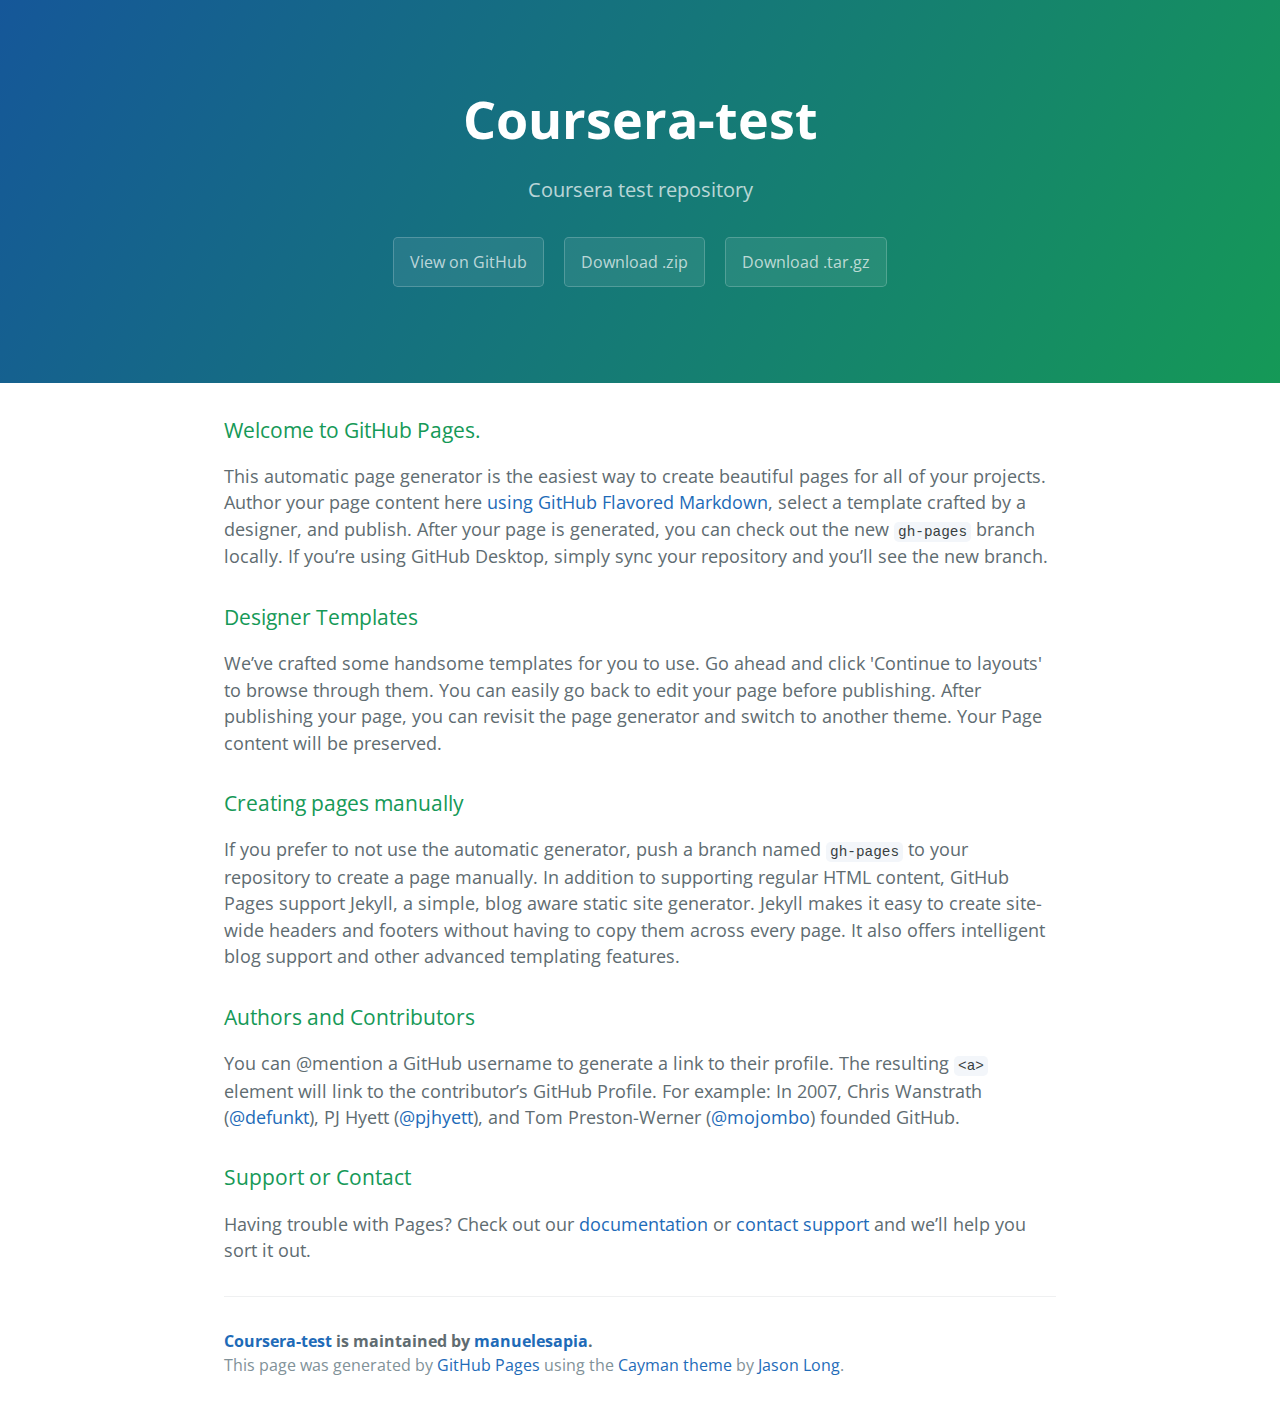
<file: index.html>
<!DOCTYPE html>
<html lang="en-us">
  <head>
    <meta charset="UTF-8">
    <title>Coursera-test by manuelesapia</title>
    <meta name="viewport" content="width=device-width, initial-scale=1">
    <link rel="stylesheet" type="text/css" href="stylesheets/normalize.css" media="screen">
    <link href='https://fonts.googleapis.com/css?family=Open+Sans:400,700' rel='stylesheet' type='text/css'>
    <link rel="stylesheet" type="text/css" href="stylesheets/stylesheet.css" media="screen">
    <link rel="stylesheet" type="text/css" href="stylesheets/github-light.css" media="screen">
  </head>
  <body>
    <section class="page-header">
      <h1 class="project-name">Coursera-test</h1>
      <h2 class="project-tagline">Coursera test repository</h2>
      <a href="https://github.com/manuelesapia/coursera-test" class="btn">View on GitHub</a>
      <a href="https://github.com/manuelesapia/coursera-test/zipball/master" class="btn">Download .zip</a>
      <a href="https://github.com/manuelesapia/coursera-test/tarball/master" class="btn">Download .tar.gz</a>
    </section>

    <section class="main-content">
      <h3>
<a id="welcome-to-github-pages" class="anchor" href="#welcome-to-github-pages" aria-hidden="true"><span aria-hidden="true" class="octicon octicon-link"></span></a>Welcome to GitHub Pages.</h3>
<p>This automatic page generator is the easiest way to create beautiful pages for all of your projects. Author your page content here <a href="https://guides.github.com/features/mastering-markdown/">using GitHub Flavored Markdown</a>, select a template crafted by a designer, and publish. After your page is generated, you can check out the new <code>gh-pages</code> branch locally. If you’re using GitHub Desktop, simply sync your repository and you’ll see the new branch.</p>
<h3>
<a id="designer-templates" class="anchor" href="#designer-templates" aria-hidden="true"><span aria-hidden="true" class="octicon octicon-link"></span></a>Designer Templates</h3>
<p>We’ve crafted some handsome templates for you to use. Go ahead and click 'Continue to layouts' to browse through them. You can easily go back to edit your page before publishing. After publishing your page, you can revisit the page generator and switch to another theme. Your Page content will be preserved.</p>
<h3>
<a id="creating-pages-manually" class="anchor" href="#creating-pages-manually" aria-hidden="true"><span aria-hidden="true" class="octicon octicon-link"></span></a>Creating pages manually</h3>
<p>If you prefer to not use the automatic generator, push a branch named <code>gh-pages</code> to your repository to create a page manually. In addition to supporting regular HTML content, GitHub Pages support Jekyll, a simple, blog aware static site generator. Jekyll makes it easy to create site-wide headers and footers without having to copy them across every page. It also offers intelligent blog support and other advanced templating features.</p>
<h3>
<a id="authors-and-contributors" class="anchor" href="#authors-and-contributors" aria-hidden="true"><span aria-hidden="true" class="octicon octicon-link"></span></a>Authors and Contributors</h3>
<p>You can @mention a GitHub username to generate a link to their profile. The resulting <code>&lt;a&gt;</code> element will link to the contributor’s GitHub Profile. For example: In 2007, Chris Wanstrath (<a class="user-mention" data-hovercard-type="user" data-hovercard-url="/users/defunkt/hovercard" data-octo-click="hovercard-link-click" data-octo-dimensions="link_type:self" href="https://github.com/defunkt">@defunkt</a>), PJ Hyett (<a class="user-mention" data-hovercard-type="user" data-hovercard-url="/users/pjhyett/hovercard" data-octo-click="hovercard-link-click" data-octo-dimensions="link_type:self" href="https://github.com/pjhyett">@pjhyett</a>), and Tom Preston-Werner (<a class="user-mention" data-hovercard-type="user" data-hovercard-url="/users/mojombo/hovercard" data-octo-click="hovercard-link-click" data-octo-dimensions="link_type:self" href="https://github.com/mojombo">@mojombo</a>) founded GitHub.</p>
<h3>
<a id="support-or-contact" class="anchor" href="#support-or-contact" aria-hidden="true"><span aria-hidden="true" class="octicon octicon-link"></span></a>Support or Contact</h3>
<p>Having trouble with Pages? Check out our <a href="https://help.github.com/pages">documentation</a> or <a href="https://github.com/contact">contact support</a> and we’ll help you sort it out.</p>

      <footer class="site-footer">
        <span class="site-footer-owner"><a href="https://github.com/manuelesapia/coursera-test">Coursera-test</a> is maintained by <a href="https://github.com/manuelesapia">manuelesapia</a>.</span>

        <span class="site-footer-credits">This page was generated by <a href="https://pages.github.com">GitHub Pages</a> using the <a href="https://github.com/jasonlong/cayman-theme">Cayman theme</a> by <a href="https://twitter.com/jasonlong">Jason Long</a>.</span>
      </footer>

    </section>

  
  </body>
</html>
</file>
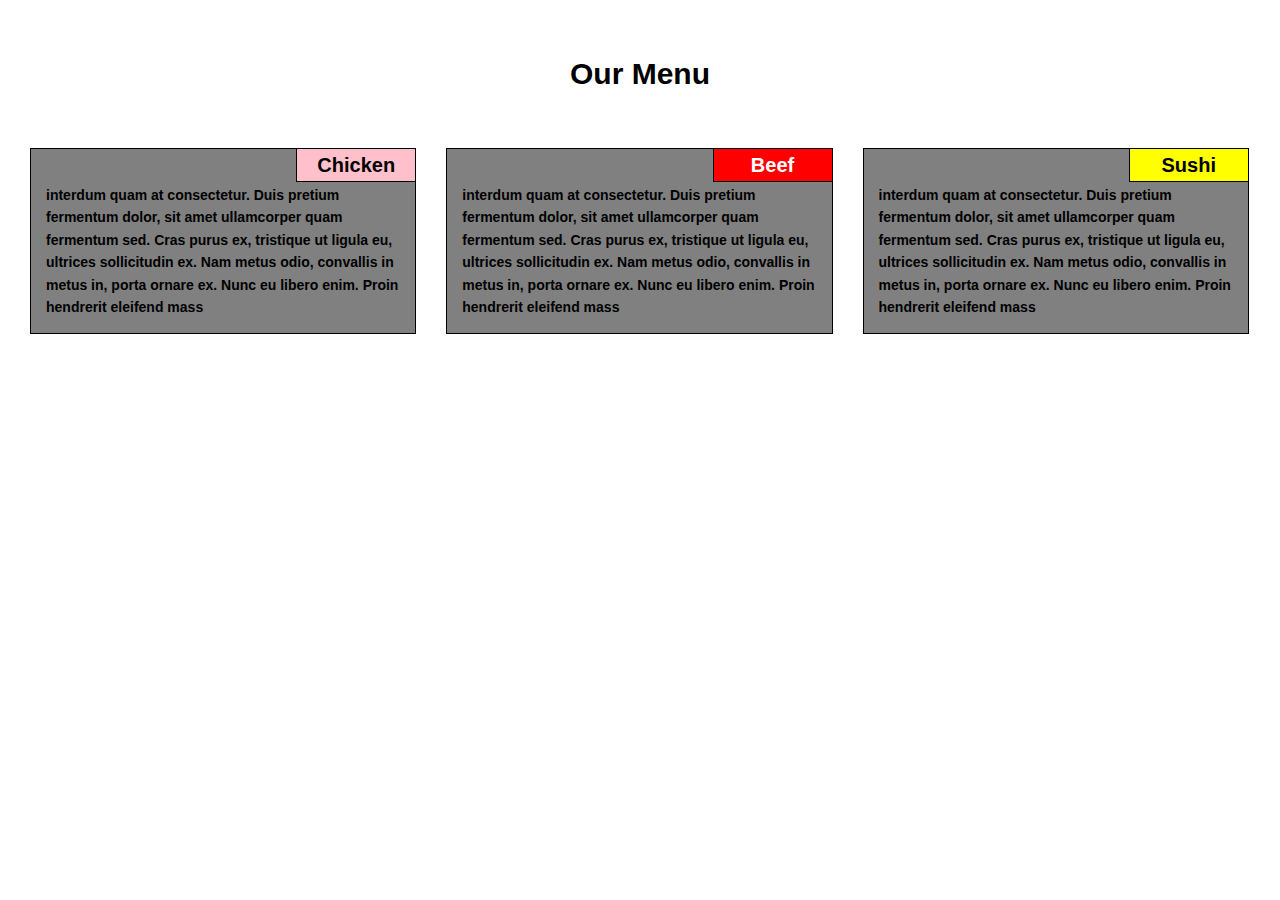
<file: module2-solution/index.html>
<!DOCTYPE html>
<html lang="en">
  <head>
    <meta charset="UTF-8" />
    <meta http-equiv="X-UA-Compatible" content="IE=edge" />
    <meta name="viewport" content="width=device-width, initial-scale=1.0" />
    <title>Home | Our Menu</title>
    <link rel="stylesheet" href="css/style.css" />
  </head>

  <body>
    <h1>Our Menu</h1>

    <div class="container">
      <div class="row">
        <div class="col-md-4 col-sm-6">
          <h2 class="chicken">Chicken</h2>
          <div class="inner">
            <p>
              interdum quam at consectetur. Duis pretium fermentum dolor, sit
              amet ullamcorper quam fermentum sed. Cras purus ex, tristique ut
              ligula eu, ultrices sollicitudin ex. Nam metus odio, convallis in
              metus in, porta ornare ex. Nunc eu libero enim. Proin hendrerit
              eleifend mass
            </p>
          </div>
        </div>
        <div class="col-md-4 col-sm-6">
          <h2 class="beef">Beef</h2>
          <div class="inner">
            <p>
              interdum quam at consectetur. Duis pretium fermentum dolor, sit
              amet ullamcorper quam fermentum sed. Cras purus ex, tristique ut
              ligula eu, ultrices sollicitudin ex. Nam metus odio, convallis in
              metus in, porta ornare ex. Nunc eu libero enim. Proin hendrerit
              eleifend mass
            </p>
          </div>
        </div>
        <div class="col-md-4">
          <h2 class="sushi">Sushi</h2>
          <div class="inner">
            <p>
              interdum quam at consectetur. Duis pretium fermentum dolor, sit
              amet ullamcorper quam fermentum sed. Cras purus ex, tristique ut
              ligula eu, ultrices sollicitudin ex. Nam metus odio, convallis in
              metus in, porta ornare ex. Nunc eu libero enim. Proin hendrerit
              eleifend mass
            </p>
          </div>
        </div>
      </div>
    </div>
  </body>
</html>
</file>
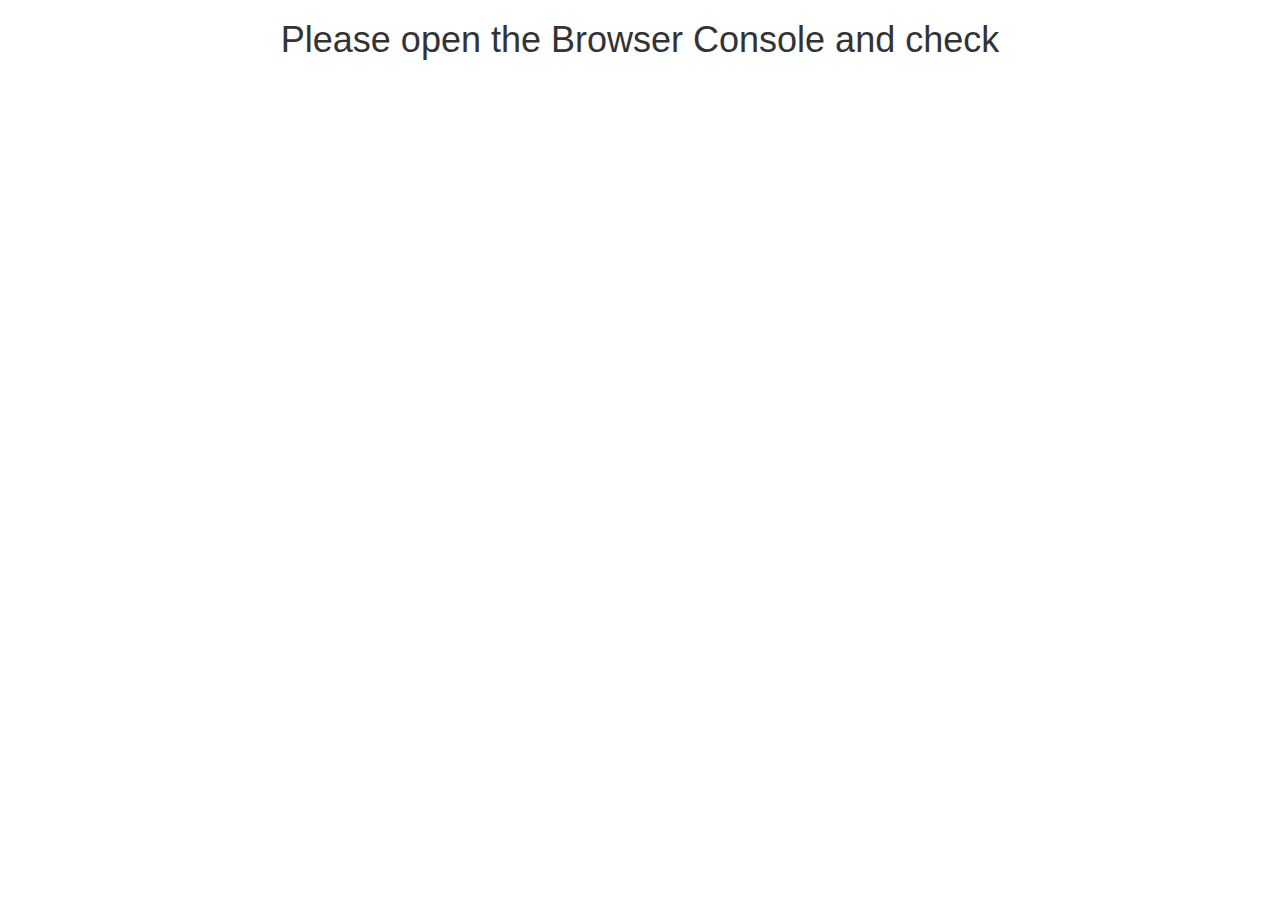
<file: module4-solution/index.html>
<!DOCTYPE html>
<html lang="en">

<head>
  <meta charset="utf-8" />
  <meta http-equiv="X-UA-Compatible" content="IE=edge" />
  <meta name="viewport" content="width=device-width, initial-scale=1" />
  <title>Home | Please open the Browser Console and check</title>
  <link rel="stylesheet" href="css/style.css" />

  <link rel="stylesheet" href="css/bootstrap.min.css" />
</head>

<body>
  <h1 class="text-center">Please open the Browser Console and check</h1>
  <!-- jQuery (Bootstrap JS plugins depend on it) -->
  <script src="js/jquery-1.11.3.min.js"></script>
  <script src="js/bootstrap.min.js"></script>
  <script src="js/SpeakHello.js"></script>
  <script src="js/SpeakGoodBye.js"></script>
  <script src="js/script.js"></script>
</body>

</html>
</file>
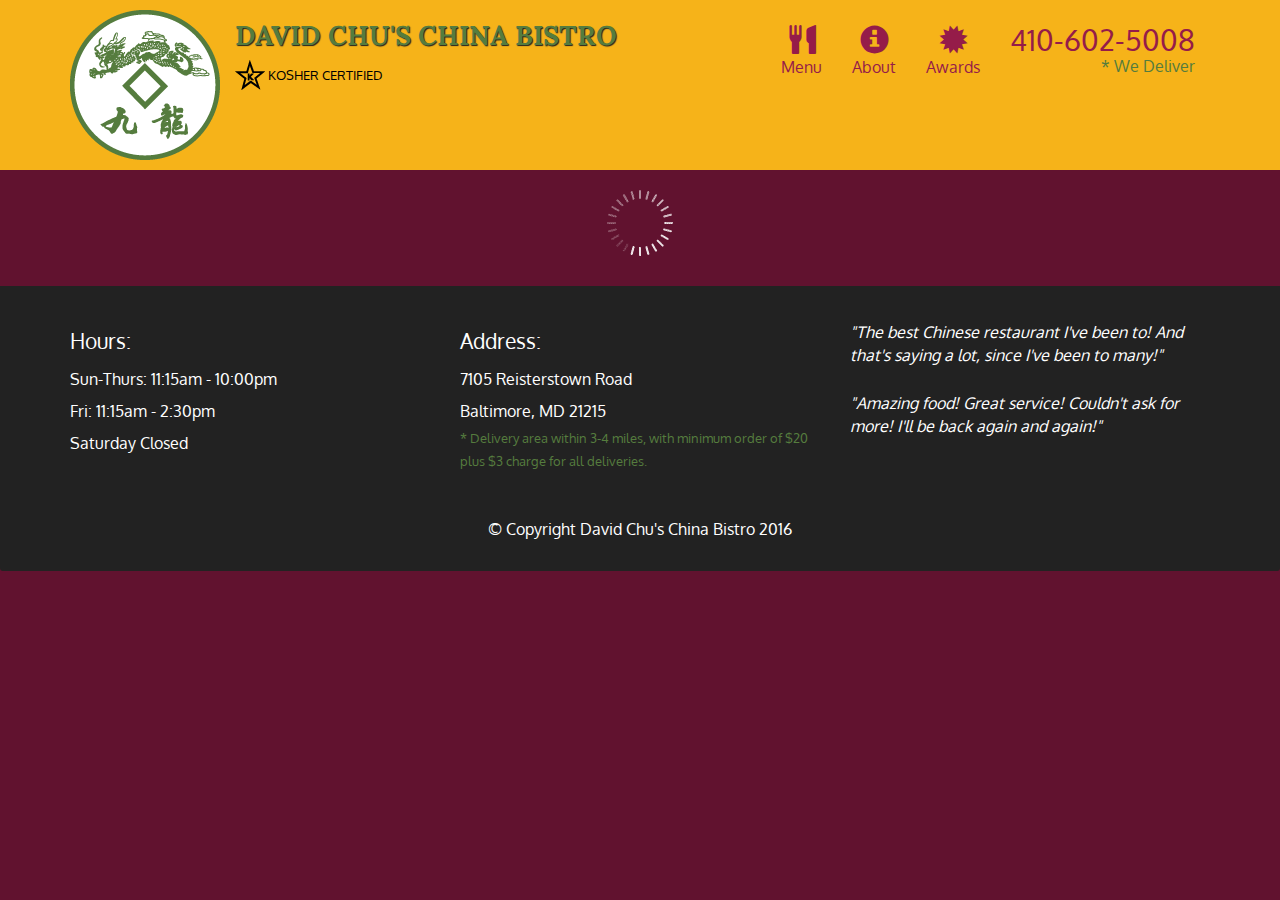
<file: module5-solution/index.html>
<!doctype html>
<html lang="en">
  <head>
    <meta charset="utf-8">
    <meta http-equiv="X-UA-Compatible" content="IE=edge">
    <meta name="viewport" content="width=device-width, initial-scale=1">
    <title>David Chu's China Bistro</title>
    <link rel="stylesheet" href="css/bootstrap.min.css">
    <link rel="stylesheet" href="css/styles.css">
    <link href='https://fonts.googleapis.com/css?family=Oxygen:400,300,700' rel='stylesheet' type='text/css'>
    <link href='https://fonts.googleapis.com/css?family=Lora' rel='stylesheet' type='text/css'>
  </head>
<body>
  <header>
    <nav id="header-nav" class="navbar navbar-default">
      <div class="container">
        <div class="navbar-header">
          <a href="index.html" class="pull-left visible-md visible-lg">
            <div id="logo-img" alt="Logo image"></div>
          </a>

          <div class="navbar-brand">
            <a href="index.html"><h1>David Chu's China Bistro</h1></a>
            <p>
              <img src="images/star-k-logo.png" alt="Kosher certification">
              <span>Kosher Certified</span>
            </p>
          </div>

          <button id="navbarToggle" type="button" class="navbar-toggle collapsed" data-toggle="collapse" data-target="#collapsable-nav" aria-expanded="false">
            <span class="sr-only">Toggle navigation</span>
            <span class="icon-bar"></span>
            <span class="icon-bar"></span>
            <span class="icon-bar"></span>
          </button>
        </div>
        
        <div id="collapsable-nav" class="collapse navbar-collapse">
           <ul id="nav-list" class="nav navbar-nav navbar-right">
            <li id="navHomeButton" class="visible-xs active">
              <a href="index.html">
                <span class="glyphicon glyphicon-home"></span> Home</a>
            </li>
            <li id="navMenuButton">
              <a href="#" onclick="$dc.loadMenuCategories();">
                <span class="glyphicon glyphicon-cutlery"></span><br class="hidden-xs"> Menu</a>
            </li>
            <li>
              <a href="#">
                <span class="glyphicon glyphicon-info-sign"></span><br class="hidden-xs"> About</a>
            </li>
            <li>
              <a href="#">
                <span class="glyphicon glyphicon-certificate"></span><br class="hidden-xs"> Awards</a>
            </li>
            <li id="phone" class="hidden-xs">
              <a href="tel:410-602-5008">
                <span>410-602-5008</span></a><div>* We Deliver</div>
            </li>
          </ul><!-- #nav-list -->
        </div><!-- .collapse .navbar-collapse -->
      </div><!-- .container -->
    </nav><!-- #header-nav -->
  </header>

  <div id="call-btn" class="visible-xs">
    <a class="btn" href="tel:410-602-5008">
    <span class="glyphicon glyphicon-earphone"></span>
    410-602-5008
    </a>
  </div>
  <div id="xs-deliver" class="text-center visible-xs">* We Deliver</div>

  <div id="main-content" class="container"></div>

  <footer class="panel-footer">
    <div class="container">
      <div class="row">
        <section id="hours" class="col-sm-4">
          <span>Hours:</span><br>
          Sun-Thurs: 11:15am - 10:00pm<br>
          Fri: 11:15am - 2:30pm<br>
          Saturday Closed
          <hr class="visible-xs">
        </section>
        <section id="address" class="col-sm-4">
          <span>Address:</span><br>
          7105 Reisterstown Road<br>
          Baltimore, MD 21215
          <p>* Delivery area within 3-4 miles, with minimum order of $20 plus $3 charge for all deliveries.</p>
          <hr class="visible-xs">
        </section>
        <section id="testimonials" class="col-sm-4">
          <p>"The best Chinese restaurant I've been to! And that's saying a lot, since I've been to many!"</p>
          <p>"Amazing food! Great service! Couldn't ask for more! I'll be back again and again!"</p>
        </section>
      </div>
      <div class="text-center">&copy; Copyright David Chu's China Bistro 2016</div>
    </div>
  </footer>

  <!-- jQuery (Bootstrap JS plugins depend on it) -->
  <script src="js/jquery-2.1.4.min.js"></script>
  <script src="js/bootstrap.min.js"></script>
  <script src="js/ajax-utils.js"></script>
  <script src="js/script.js"></script>
</body>
</html>
</file>
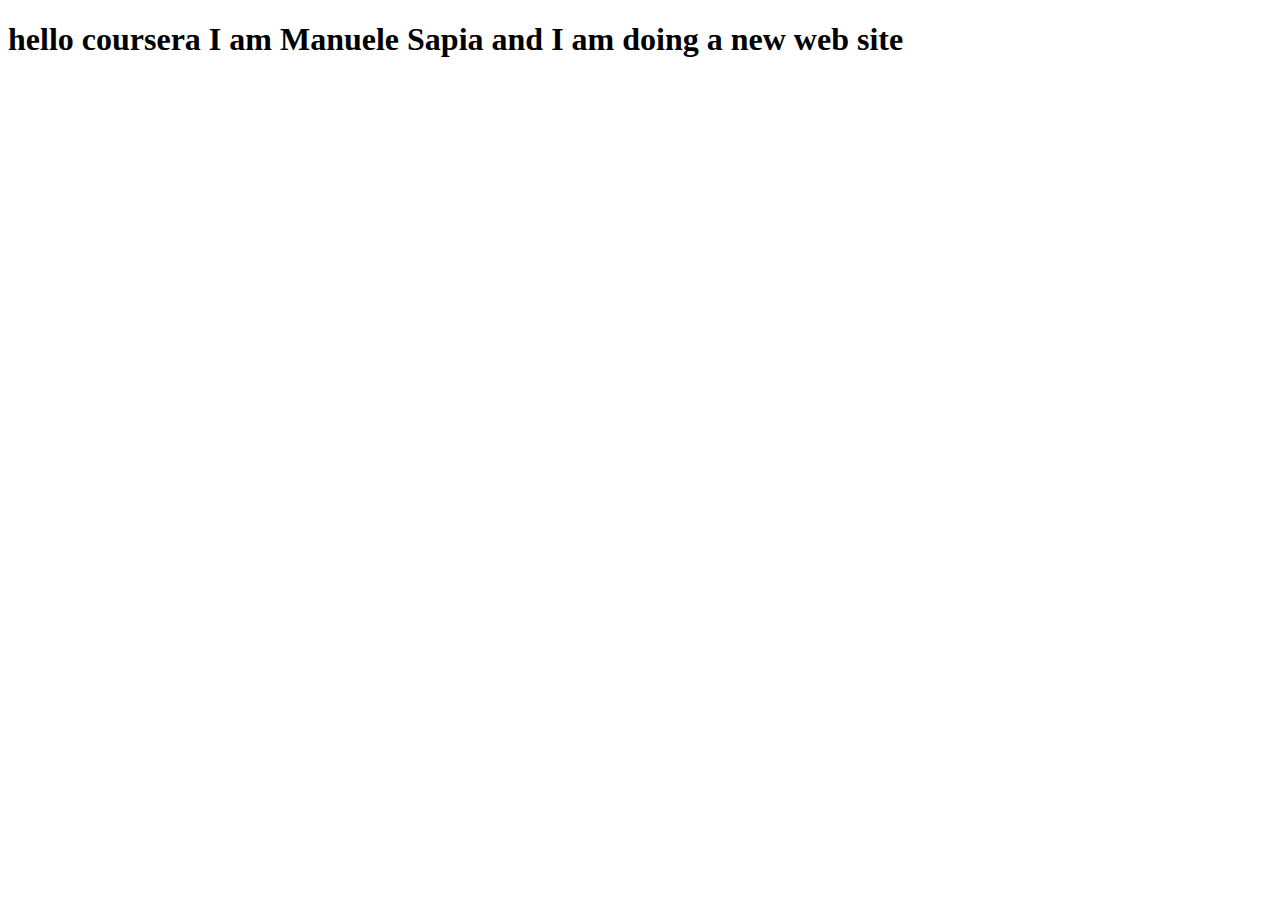
<file: site/index.html>
<!DOCTYPE html>
<html lang="en">

<head>
    <meta charset="UTF-8">
    <meta name="viewport" content="width=device-width, initial-scale=1.0">
    <title>hello coursera</title>
</head>

<body>
    <h1>hello coursera I am Manuele Sapia and I am doing a new web site</h1>
</body>

</html>
</file>
<file: stylesheets/stylesheet.css>
* {
  box-sizing: border-box; }

body {
  padding: 0;
  margin: 0;
  font-family: "Open Sans", "Helvetica Neue", Helvetica, Arial, sans-serif;
  font-size: 16px;
  line-height: 1.5;
  color: #606c71; }

a {
  color: #1e6bb8;
  text-decoration: none; }
  a:hover {
    text-decoration: underline; }

.btn {
  display: inline-block;
  margin-bottom: 1rem;
  color: rgba(255, 255, 255, 0.7);
  background-color: rgba(255, 255, 255, 0.08);
  border-color: rgba(255, 255, 255, 0.2);
  border-style: solid;
  border-width: 1px;
  border-radius: 0.3rem;
  transition: color 0.2s, background-color 0.2s, border-color 0.2s; }
  .btn + .btn {
    margin-left: 1rem; }

.btn:hover {
  color: rgba(255, 255, 255, 0.8);
  text-decoration: none;
  background-color: rgba(255, 255, 255, 0.2);
  border-color: rgba(255, 255, 255, 0.3); }

@media screen and (min-width: 64em) {
  .btn {
    padding: 0.75rem 1rem; } }

@media screen and (min-width: 42em) and (max-width: 64em) {
  .btn {
    padding: 0.6rem 0.9rem;
    font-size: 0.9rem; } }

@media screen and (max-width: 42em) {
  .btn {
    display: block;
    width: 100%;
    padding: 0.75rem;
    font-size: 0.9rem; }
    .btn + .btn {
      margin-top: 1rem;
      margin-left: 0; } }

.page-header {
  color: #fff;
  text-align: center;
  background-color: #159957;
  background-image: linear-gradient(120deg, #155799, #159957); }

@media screen and (min-width: 64em) {
  .page-header {
    padding: 5rem 6rem; } }

@media screen and (min-width: 42em) and (max-width: 64em) {
  .page-header {
    padding: 3rem 4rem; } }

@media screen and (max-width: 42em) {
  .page-header {
    padding: 2rem 1rem; } }

.project-name {
  margin-top: 0;
  margin-bottom: 0.1rem; }

@media screen and (min-width: 64em) {
  .project-name {
    font-size: 3.25rem; } }

@media screen and (min-width: 42em) and (max-width: 64em) {
  .project-name {
    font-size: 2.25rem; } }

@media screen and (max-width: 42em) {
  .project-name {
    font-size: 1.75rem; } }

.project-tagline {
  margin-bottom: 2rem;
  font-weight: normal;
  opacity: 0.7; }

@media screen and (min-width: 64em) {
  .project-tagline {
    font-size: 1.25rem; } }

@media screen and (min-width: 42em) and (max-width: 64em) {
  .project-tagline {
    font-size: 1.15rem; } }

@media screen and (max-width: 42em) {
  .project-tagline {
    font-size: 1rem; } }

.main-content :first-child {
  margin-top: 0; }
.main-content img {
  max-width: 100%; }
.main-content h1, .main-content h2, .main-content h3, .main-content h4, .main-content h5, .main-content h6 {
  margin-top: 2rem;
  margin-bottom: 1rem;
  font-weight: normal;
  color: #159957; }
.main-content p {
  margin-bottom: 1em; }
.main-content code {
  padding: 2px 4px;
  font-family: Consolas, "Liberation Mono", Menlo, Courier, monospace;
  font-size: 0.9rem;
  color: #383e41;
  background-color: #f3f6fa;
  border-radius: 0.3rem; }
.main-content pre {
  padding: 0.8rem;
  margin-top: 0;
  margin-bottom: 1rem;
  font: 1rem Consolas, "Liberation Mono", Menlo, Courier, monospace;
  color: #567482;
  word-wrap: normal;
  background-color: #f3f6fa;
  border: solid 1px #dce6f0;
  border-radius: 0.3rem; }
  .main-content pre > code {
    padding: 0;
    margin: 0;
    font-size: 0.9rem;
    color: #567482;
    word-break: normal;
    white-space: pre;
    background: transparent;
    border: 0; }
.main-content .highlight {
  margin-bottom: 1rem; }
  .main-content .highlight pre {
    margin-bottom: 0;
    word-break: normal; }
.main-content .highlight pre, .main-content pre {
  padding: 0.8rem;
  overflow: auto;
  font-size: 0.9rem;
  line-height: 1.45;
  border-radius: 0.3rem; }
.main-content pre code, .main-content pre tt {
  display: inline;
  max-width: initial;
  padding: 0;
  margin: 0;
  overflow: initial;
  line-height: inherit;
  word-wrap: normal;
  background-color: transparent;
  border: 0; }
  .main-content pre code:before, .main-content pre code:after, .main-content pre tt:before, .main-content pre tt:after {
    content: normal; }
.main-content ul, .main-content ol {
  margin-top: 0; }
.main-content blockquote {
  padding: 0 1rem;
  margin-left: 0;
  color: #819198;
  border-left: 0.3rem solid #dce6f0; }
  .main-content blockquote > :first-child {
    margin-top: 0; }
  .main-content blockquote > :last-child {
    margin-bottom: 0; }
.main-content table {
  display: block;
  width: 100%;
  overflow: auto;
  word-break: normal;
  word-break: keep-all; }
  .main-content table th {
    font-weight: bold; }
  .main-content table th, .main-content table td {
    padding: 0.5rem 1rem;
    border: 1px solid #e9ebec; }
.main-content dl {
  padding: 0; }
  .main-content dl dt {
    padding: 0;
    margin-top: 1rem;
    font-size: 1rem;
    font-weight: bold; }
  .main-content dl dd {
    padding: 0;
    margin-bottom: 1rem; }
.main-content hr {
  height: 2px;
  padding: 0;
  margin: 1rem 0;
  background-color: #eff0f1;
  border: 0; }

@media screen and (min-width: 64em) {
  .main-content {
    max-width: 64rem;
    padding: 2rem 6rem;
    margin: 0 auto;
    font-size: 1.1rem; } }

@media screen and (min-width: 42em) and (max-width: 64em) {
  .main-content {
    padding: 2rem 4rem;
    font-size: 1.1rem; } }

@media screen and (max-width: 42em) {
  .main-content {
    padding: 2rem 1rem;
    font-size: 1rem; } }

.site-footer {
  padding-top: 2rem;
  margin-top: 2rem;
  border-top: solid 1px #eff0f1; }

.site-footer-owner {
  display: block;
  font-weight: bold; }

.site-footer-credits {
  color: #819198; }

@media screen and (min-width: 64em) {
  .site-footer {
    font-size: 1rem; } }

@media screen and (min-width: 42em) and (max-width: 64em) {
  .site-footer {
    font-size: 1rem; } }

@media screen and (max-width: 42em) {
  .site-footer {
    font-size: 0.9rem; } }
</file>
<file: stylesheets/github-light.css>
/*!
 * GitHub Light v0.4.1
 * Copyright (c) 2012 - 2017 GitHub, Inc.
 * Licensed under MIT (https://github.com/primer/github-syntax-theme-generator/blob/master/LICENSE)
 */

.pl-c /* comment, punctuation.definition.comment, string.comment */ {
  color: #6a737d;
}

.pl-c1 /* constant, entity.name.constant, variable.other.constant, variable.language, support, meta.property-name, support.constant, support.variable, meta.module-reference, markup.raw, meta.diff.header, meta.output */,
.pl-s .pl-v /* string variable */ {
  color: #005cc5;
}

.pl-e /* entity */,
.pl-en /* entity.name */ {
  color: #6f42c1;
}

.pl-smi /* variable.parameter.function, storage.modifier.package, storage.modifier.import, storage.type.java, variable.other */,
.pl-s .pl-s1 /* string source */ {
  color: #24292e;
}

.pl-ent /* entity.name.tag, markup.quote */ {
  color: #22863a;
}

.pl-k /* keyword, storage, storage.type */ {
  color: #d73a49;
}

.pl-s /* string */,
.pl-pds /* punctuation.definition.string, source.regexp, string.regexp.character-class */,
.pl-s .pl-pse .pl-s1 /* string punctuation.section.embedded source */,
.pl-sr /* string.regexp */,
.pl-sr .pl-cce /* string.regexp constant.character.escape */,
.pl-sr .pl-sre /* string.regexp source.ruby.embedded */,
.pl-sr .pl-sra /* string.regexp string.regexp.arbitrary-repitition */ {
  color: #032f62;
}

.pl-v /* variable */,
.pl-smw /* sublimelinter.mark.warning */ {
  color: #e36209;
}

.pl-bu /* invalid.broken, invalid.deprecated, invalid.unimplemented, message.error, brackethighlighter.unmatched, sublimelinter.mark.error */ {
  color: #b31d28;
}

.pl-ii /* invalid.illegal */ {
  color: #fafbfc;
  background-color: #b31d28;
}

.pl-c2 /* carriage-return */ {
  color: #fafbfc;
  background-color: #d73a49;
}

.pl-c2::before /* carriage-return */ {
  content: "^M";
}

.pl-sr .pl-cce /* string.regexp constant.character.escape */ {
  font-weight: bold;
  color: #22863a;
}

.pl-ml /* markup.list */ {
  color: #735c0f;
}

.pl-mh /* markup.heading */,
.pl-mh .pl-en /* markup.heading entity.name */,
.pl-ms /* meta.separator */ {
  font-weight: bold;
  color: #005cc5;
}

.pl-mi /* markup.italic */ {
  font-style: italic;
  color: #24292e;
}

.pl-mb /* markup.bold */ {
  font-weight: bold;
  color: #24292e;
}

.pl-md /* markup.deleted, meta.diff.header.from-file, punctuation.definition.deleted */ {
  color: #b31d28;
  background-color: #ffeef0;
}

.pl-mi1 /* markup.inserted, meta.diff.header.to-file, punctuation.definition.inserted */ {
  color: #22863a;
  background-color: #f0fff4;
}

.pl-mc /* markup.changed, punctuation.definition.changed */ {
  color: #e36209;
  background-color: #ffebda;
}

.pl-mi2 /* markup.ignored, markup.untracked */ {
  color: #f6f8fa;
  background-color: #005cc5;
}

.pl-mdr /* meta.diff.range */ {
  font-weight: bold;
  color: #6f42c1;
}

.pl-ba /* brackethighlighter.tag, brackethighlighter.curly, brackethighlighter.round, brackethighlighter.square, brackethighlighter.angle, brackethighlighter.quote */ {
  color: #586069;
}

.pl-sg /* sublimelinter.gutter-mark */ {
  color: #959da5;
}

.pl-corl /* constant.other.reference.link, string.other.link */ {
  text-decoration: underline;
  color: #032f62;
}
</file>
<file: module2-solution/css/style.css>
* {
  box-sizing: border-box;
  font-smoothing: antialiased;
  text-rendering: optimizeLegibility;
}
html {
  font-size: 62.5%;
  margin: 0;
}
/* 1rem = 10px */

body {
  font: 300 14px/1.6 "OpenSansRegular", sans-serif, Helvetica, Arial;
  color: #000000;
  transition: all 0.25s ease-in 0.2s;
  margin: 0;
}
h1 {
  text-align: center;
  font-size: 3rem;
  margin: 5rem 0;
}

.container {
  width: 100%;
}

.row {
  margin-bottom: 15px;
  display: flex;
  flex-wrap: wrap;
  margin-right: 15px;
  margin-left: 15px;
}

.row > div {
  position: relative;
  padding-right: 15px;
  padding-left: 15px;
  margin-bottom: 1.5rem;
}

.row h2 {
  margin: 0;
  width: 12rem;
  text-align: center;
  font-size: 2rem;
  border: 1px solid #000;
  float: right;
}

.row h2.chicken {
  background-color: pink;
  color: #000000;
}
.row h2.beef {
  background-color: red;
  color: #fff;
}
.row h2.sushi {
  background-color: yellow;
  color: #000000;
}
.row p {
  margin: 0;
  color: #000;
  font-weight: 600;
}

.row .inner {
  background-color: gray;
  padding: 3.5rem 1.5rem 1.5rem 1.5rem;
  border: 1px solid #000;
}

@media (min-width: 767px) {
  .col-sm-6 {
    width: 50%;
  }
}

@media (min-width: 992px) {
  .col-md-4 {
    width: 33.3%;
  }

  .col-md-6 {
    width: 50%;
  }

  .col-md-12 {
    width: 100%;
  }
}
</file>
<file: module4-solution/css/style.css>
* {
  box-sizing: border-box;
  font-smoothing: antialiased;
  text-rendering: optimizeLegibility;
}

html {
  font-size: 62.5%;
  margin: 0;
}

/* 1rem = 10px */

body {
  font: 300 14px/1.6 "OpenSansRegular", sans-serif, Helvetica, Arial;
  color: #000000;
  transition: all 0.25s ease-in 0.2s;
  margin: 0;
}

@media (min-width: 768px) {
  .navbar-nav {
    display: none;
  }
}

nav.navbar-default {
  background-color: gray;
}

nav.navbar-default .navbar-brand {
  color: #000;
}


nav.navbar-default .navbar-nav>li>a:first-child {
  color: #000;
}



h1 {
  font-size: 3rem;
  margin: 5rem 0;
}

.container {
  width: 100%;
}

.row {
  margin-bottom: 15px;
  display: flex;
  flex-wrap: wrap;
  margin-right: 15px;
  margin-left: 15px;
}

.row>div {
  position: relative;
  padding-right: 15px;
  padding-left: 15px;
  margin-bottom: 1.5rem;
}

.row h2 {
  margin: 0;
  width: 12rem;
  text-align: center;
  font-size: 2rem;
  border: 1px solid #000;
  float: right;
}

.row h2.chicken {
  background-color: pink;
  color: #000000;
}

.row h2.beef {
  background-color: red;
  color: #fff;
}

.row h2.sushi {
  background-color: yellow;
  color: #000000;
}

.row p {
  margin: 0;
  color: #000;
  font-weight: 600;
}

.row .inner {
  background-color: gray;
  padding: 3.5rem 1.5rem 1.5rem 1.5rem;
  border: 1px solid #000;
  min-height: 1000px;
}

@media (min-width: 767px) {
  .col-sm-6 {
    width: 50%;
  }
}

@media (min-width: 992px) {
  .col-md-4 {
    width: 33.3%;
  }

  .col-md-6 {
    width: 50%;
  }

  .col-md-12 {
    width: 100%;
  }
}
</file>
<file: module5-solution/css/styles.css>
body {
  font-size: 16px;
  color: #fff;
  background-color: #61122f;
  font-family: 'Oxygen', sans-serif;
}

/** HEADER **/
#header-nav {
  background-color: #f6b319;
  border-radius: 0;
  border: 0;
}

#logo-img {
  background: url('../images/restaurant-logo_large.png') no-repeat;
  width: 150px;
  height: 150px;
  margin: 10px 15px 10px 0;
}

.navbar-brand {
  padding-top: 25px;
}
.navbar-brand h1 { /* Restaurant name */
  font-family: 'Lora', serif;
  color: #557c3e;
  font-size: 1.5em;
  text-transform: uppercase;
  font-weight: bold;
  text-shadow: 1px 1px 1px #222;
  margin-top: 0;
  margin-bottom: 0;
  line-height: .75;
}
.navbar-brand a:hover, .navbar-brand a:focus {
  text-decoration: none;
}
.navbar-brand p { /* Kosher cert */
  color: #000;
  text-transform: uppercase;
  font-size: .7em;
  margin-top: 15px;
}
.navbar-brand p span { /* Star-K */
  vertical-align: middle;
}

#nav-list {
  margin-top: 10px;
}
#nav-list a {
  color: #951C49;
  text-align: center;
}
#nav-list a:hover {
  background: #E7E7E7;
}
#nav-list a span {
  font-size: 1.8em;
}

#phone {
  margin-top: 5px;
}
#phone a { /* Phone number */
  text-align: right;
  padding-bottom: 0;
}
#phone div { /* We Deliver */
  color: #557c3e;
  text-align: right;
  padding-right: 15px;
}

.navbar-header button.navbar-toggle, .navbar-header .icon-bar {
  border: 1px solid #61122f;
}
.navbar-header button.navbar-toggle {
  clear: both;
  margin-top: -30px;
}
/* END HEADER */

/* FOOTER */
.panel-footer {
  margin-top: 30px;
  padding-top: 35px;
  padding-bottom: 30px;
  background-color: #222;
  border-top: 0;
}
.panel-footer div.row {
  margin-bottom: 35px;
}
#hours, #address {
  line-height: 2;
}
#hours > span, #address > span {
  font-size: 1.3em;
}
#address p {
  color: #557c3e;
  font-size: .8em;
  line-height: 1.8;
}
#testimonials {
  font-style: italic;
}
#testimonials p:nth-child(2) {
  margin-top: 25px;
}
/* END FOOTER */



/* HOME PAGE */
.container .jumbotron {
  box-shadow: 0 0 50px #3F0C1F;
  border: 2px solid #3F0C1F;
}

#menu-tile, #specials-tile, #map-tile {
  height: 250px;
  width: 100%;
  margin-bottom: 15px;
  position: relative;
  border: 2px solid #3F0C1F;
  overflow: hidden;
}
#menu-tile:hover, #specials-tile:hover, #map-tile:hover {
  box-shadow: 0 1px 5px 1px #cccccc;
}
#menu-tile {
  background: url('../images/menu-tile.jpg') no-repeat;
  background-position: center;
}
#specials-tile {
  background: url('../images/specials-tile.jpg') no-repeat;
  background-position: center;
}
#menu-tile span, #specials-tile span, #map-tile span {
  position: absolute;
  bottom: 0;
  right: 0;
  width: 100%;
  text-align: center;
  font-size: 1.6em;
  text-transform: uppercase;
  background-color: #000;
  color: #fff;
  opacity: .8;
}
/* END HOME PAGE */

/* MENU CATEGORIES PAGE */
.category-tile { 
  position: relative;
  border: 2px solid #3F0C1F;
  overflow: hidden;
  width: 200px;
  height: 200px;
  margin: 0 auto 15px;
}
.category-tile span {
  position: absolute;
  bottom: 0;
  right: 0;
  width: 100%;
  text-align: center;
  font-size: 1.2em;
  text-transform: uppercase;
  background-color: #000;
  color: #fff;
  opacity: .8;
}
.category-tile:hover {
  box-shadow: 0 1px 5px 1px #cccccc;
}

#menu-categories-title + div {
  margin-bottom: 50px;
}
/* END MENU CATEGORIES PAGE */

/* SINGLE CATEGORY PAGE */
.menu-item-tile {
  margin-bottom: 25px;
}
.menu-item-tile hr {
  width: 80%;
}
.menu-item-tile .menu-item-price {
  font-size: 1.1em;
  text-align: right;
  margin-top: -15px;
  margin-right: -15px;
}
.menu-item-tile .menu-item-price span {
  font-size: .6em;
}
.menu-item-photo {
  position: relative;
  border: 2px solid #3F0C1F; 
  overflow: hidden;
  padding: 0;
  margin-right: -15px;
  margin-left: auto;
  margin-bottom: 20px;
  max-width: 250px;
}
.menu-item-photo div {
  position: absolute;
  bottom: 0;
  right: 0;
  width: 80px;
  background-color: #557c3e;
  text-align: center;
}
.menu-item-description {
  padding-right: 30px;
}
h3.menu-item-title {
  margin: 0 0 10px;
}
.menu-item-details {
  font-size: .9em;
  font-style: italic;
}
/* END SINGLE CATEGORY PAGE */


/********** Large devices only **********/
@media (min-width: 1200px) {
  .container .jumbotron {
    background: url('../images/jumbotron_1200.jpg') no-repeat;
    height: 675px;
  }
}

/********** Medium devices only **********/
@media (min-width: 992px) and (max-width: 1199px) {
  /* Header */
  #logo-img {
    background: url('../images/restaurant-logo_medium.png') no-repeat;
    width: 100px;
    height: 100px;
    margin: 5px 5px 5px 0;
  }
  /* End Header */

  /* Home Page */
  .container .jumbotron {
    background: url('../images/jumbotron_992.jpg') no-repeat;
    height: 558px;
  }
  /* End Home Page */
}

/********** Small devices only **********/
@media (min-width: 768px) and (max-width: 991px) {
  /* Home Page */
  .container .jumbotron {
    background: url('../images/jumbotron_768.jpg') no-repeat;
    height: 432px;
  }
  /* End Home Page */
}

/********** Extra small devices only **********/
@media (max-width: 767px) {
  /* Header */
  .navbar-brand {
    padding-top: 10px;
    height: 80px;
  }
  .navbar-brand h1 { /* Restaurant name */
    padding-top: 10px;
    font-size: 5vw; /* 1vw = 1% of viewport width */
  }
  .navbar-brand p { /* Kosher cert */
    font-size: .6em;
    margin-top: 12px;
  }
  .navbar-brand p img { /* Star-K */
    height: 20px;
  }

  #collapsable-nav a { /* Collapsed nav menu text */
    font-size: 1.2em;
  }
  #collapsable-nav a span { /* Collapsed nav menu glyph */
    font-size: 1em;
    margin-right: 5px;
  }

  #call-btn > a {
    font-size: 1.5em;
    display: block;
    margin: 0 20px;
    padding: 10px;
    border: 2px solid #fff;
    background-color: #f6b319;
    color: #951c49;
  }
  #xs-deliver {
    margin-top: 5px;
    font-size: .7em;
    letter-spacing: .1em;
    text-transform: uppercase;
  }
  /* End Header */

  /* Footer */
  .panel-footer section {
    margin-bottom: 30px;
    text-align: center;
  }
  .panel-footer section:nth-child(3) {
    margin-bottom: 0; /* margin already exists on the whole row */
  }
  .panel-footer section hr {
    width: 50%;
  }
  /* End Footer */

  /* Home Page */
  .container .jumbotron {
    margin-top: 30px;
    padding: 0;
  }
  #menu-tile, #specials-tile {
    width: 360px;
    margin: 0 auto 15px;
  }

  .menu-item-photo {
    margin-right: auto;
  }
  .menu-item-tile .menu-item-price {
    text-align: center;
  }
  .menu-item-description {
    text-align: center;;
  }
}


/********** Super extra small devices Only :-) (e.g., iPhone 4) **********/
@media (max-width: 479px) {
  /* Header */
  .navbar-brand h1 { /* Restaurant name */
    padding-top: 5px;
    font-size: 6vw;
  }
  /* End Header */
  
  /* Home page */
  #menu-tile, #specials-tile {
    width: 280px;
    margin: 0 auto 15px;
  }

  .col-xxs-12 {
    position: relative;
    min-height: 1px;
    padding-right: 15px;
    padding-left: 15px;
    float: left;
    width: 100%;
  }
}
</file>
